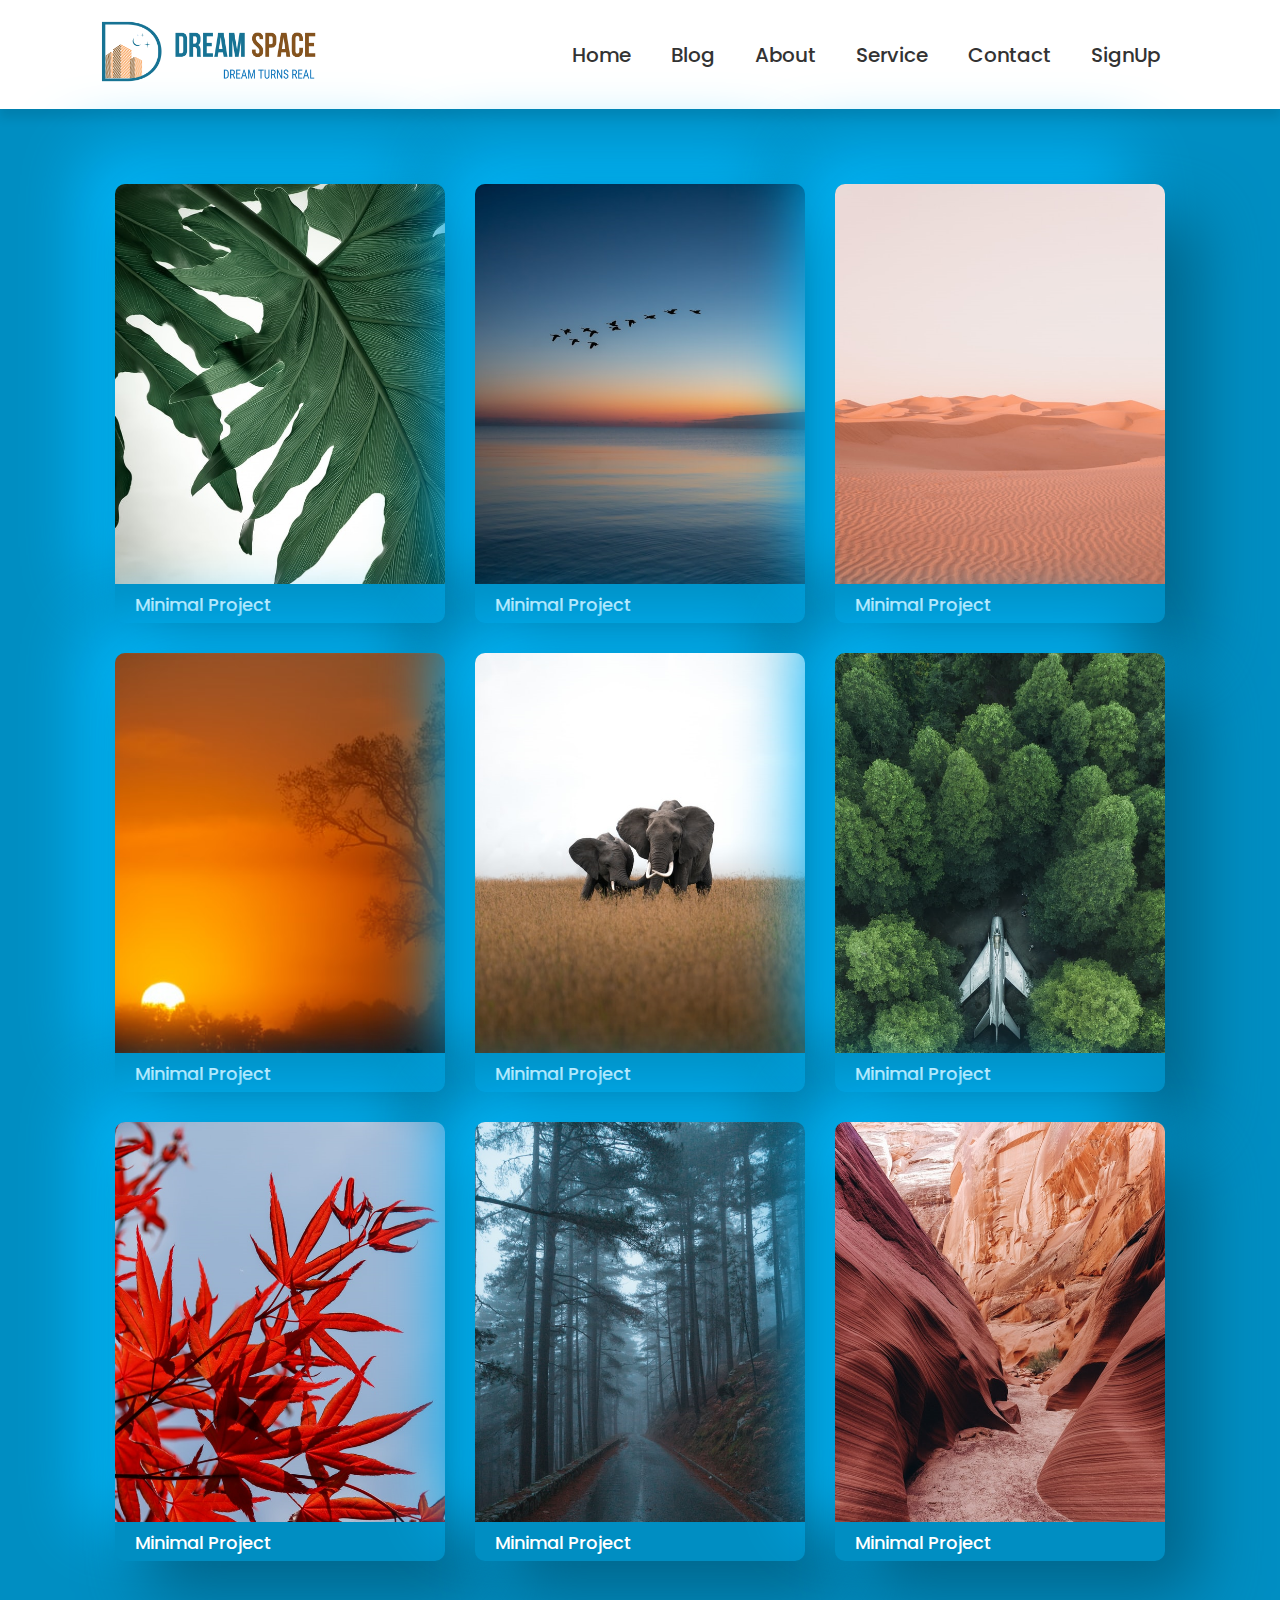
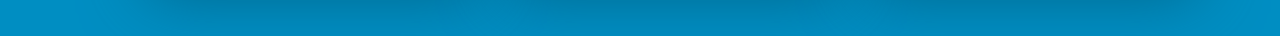
<file: index.html>
<!DOCTYPE html>
<html>
<head>
	<title>SignUp</title>
	<link rel="stylesheet" href="css/style.css">
</head>
<body>

<!--header-->
	<header>
		<div class="container flex align-center">
			<div class="logo">
				<a href="index.html">
					<img src="images/logo.png" alt="logo">
				</a>
			</div>

			<nav>
				<ul class="flex">
					<li><a href="index.html">Home</a></li>
					<li><a href="#">Blog</a></li>
					<li><a href="about.html">About</a></li>
					<li><a href="#">Service</a></li>
					<li><a href="#">Contact</a></li>
					<li><a href="signup.html">SignUp</a></li>
				</ul>
			</nav>
		</div>
	</header>
<!--header-->

	<!--portfolio-->
	<section class="portfolio-section">
		<div class="container flex">
			<!--project-->
			<div class="col">
				<a href="#" class="project">
					<img src="images/project1.png" alt="project1">
					<h2>Minimal Project</h2>
				</a>
			</div>
			<!--project-->
			<div class="col">
				<a href="#" class="project">
					<img src="images/project2.png" alt="project1">
					<h2>Minimal Project</h2>
				</a>
			</div>
			<!--project-->
			<div class="col">
				<a href="#" class="project">
					<img src="images/project3.png" alt="project1">
					<h2>Minimal Project</h2>
				</a>
			</div>
			<!--project-->
			<div class="col">
				<a href="#" class="project">
					<img src="images/project4.png" alt="project1">
					<h2>Minimal Project</h2>
				</a>
			</div>
			<!--project-->
			<div class="col">
				<a href="#" class="project">
					<img src="images/project5.png" alt="project1">
					<h2>Minimal Project</h2>
				</a>
			</div>
			<!--project-->
			<div class="col">
				<a href="#" class="project">
					<img src="images/project6.png" alt="project1">
					<h2>Minimal Project</h2>
				</a>
			</div>
			<!--project-->
			<div class="col">
				<a href="#" class="project">
					<img src="images/project7.png" alt="project1">
					<h2>Minimal Project</h2>
				</a>
			</div>
			<!--project-->
			<div class="col">
				<a href="#" class="project">
					<img src="images/project8.png" alt="project1">
					<h2>Minimal Project</h2>
				</a>
			</div>
			<!--project-->
			<div class="col">
				<a href="#" class="project">
					<img src="images/project9.png" alt="project1">
					<h2>Minimal Project</h2>
				</a>
			</div>
			<!--project-->
		</div>
	</section>
	<!--portfolio-->
</body>
</html>
</file>
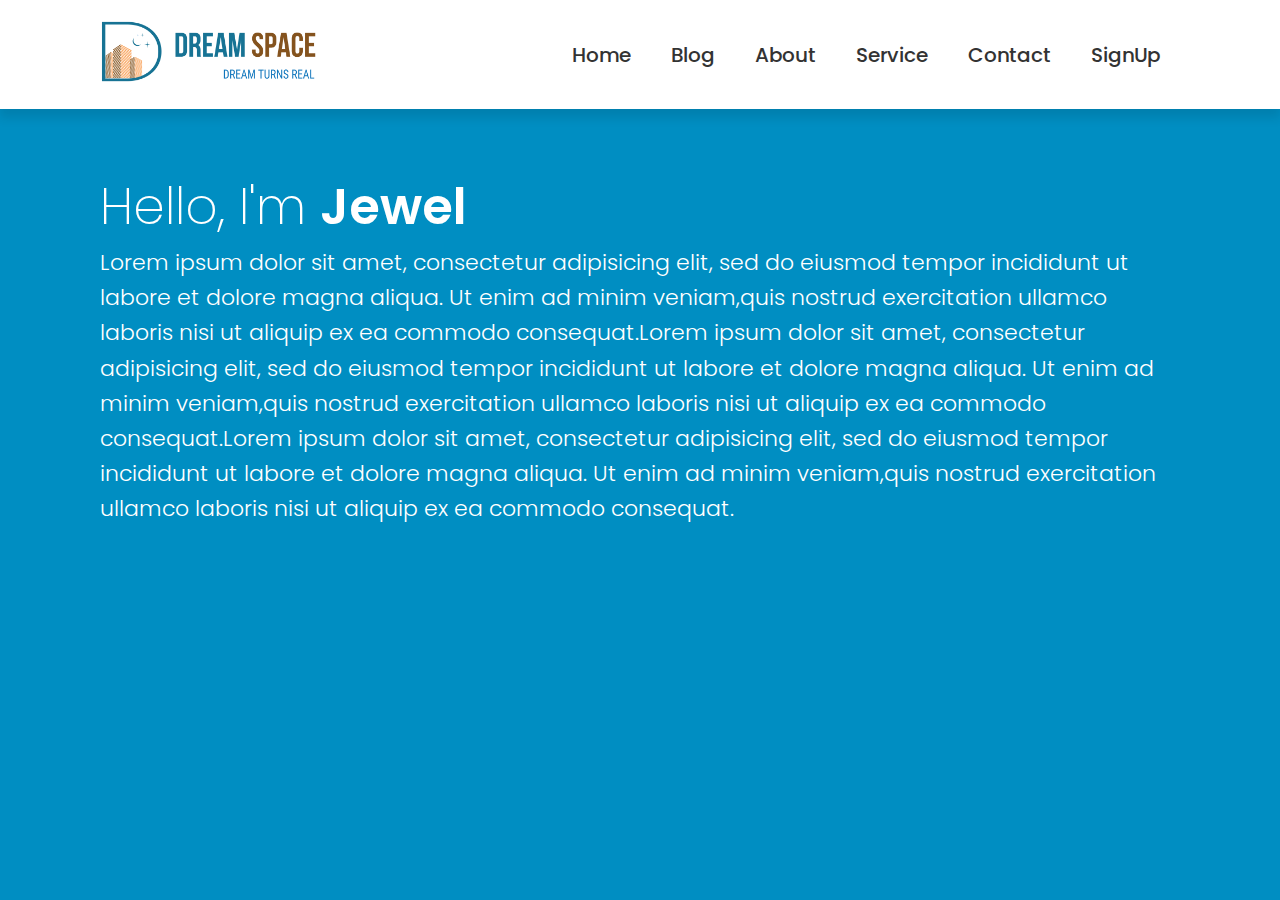
<file: about.html>
<!DOCTYPE html>
<html>
<head>
	<title>SignUp</title>
	<link rel="stylesheet" href="css/style.css">
</head>
<body>

<!--header-->
	<header>
		<div class="container flex align-center">
			<div class="logo">
				<a href="index.html">
					<img src="images/logo.png" alt="logo">
				</a>
			</div>

			<nav>
				<ul class="flex">
					<li><a href="index.html">Home</a></li>
					<li><a href="#">Blog</a></li>
					<li><a href="about.html">About</a></li>
					<li><a href="#">Service</a></li>
					<li><a href="#">Contact</a></li>
					<li><a href="signup.html">SignUp</a></li>
				</ul>
			</nav>
		</div>
	</header>
<!--header-->

	<!--about-section-->
	<section class="about-section">
		<div class="container flex">
			
				<article>

				<h1>Hello, I'm <strong>Jewel</strong></h1>
				<p>Lorem ipsum dolor sit amet, consectetur adipisicing elit, sed do eiusmod tempor incididunt ut labore et dolore magna aliqua. Ut enim ad minim veniam,quis nostrud exercitation ullamco laboris nisi ut aliquip ex ea commodo consequat.Lorem ipsum dolor sit amet, consectetur adipisicing elit, sed do eiusmod tempor incididunt ut labore et dolore magna aliqua. Ut enim ad minim veniam,quis nostrud exercitation ullamco laboris nisi ut aliquip ex ea commodo consequat.Lorem ipsum dolor sit amet, consectetur adipisicing elit, sed do eiusmod tempor incididunt ut labore et dolore magna aliqua. Ut enim ad minim veniam,quis nostrud exercitation ullamco laboris nisi ut aliquip ex ea commodo consequat.
				</p>
			</article>

				
		</div>
	</section>
	<!--about-section-->
</body>
</html>
</file>
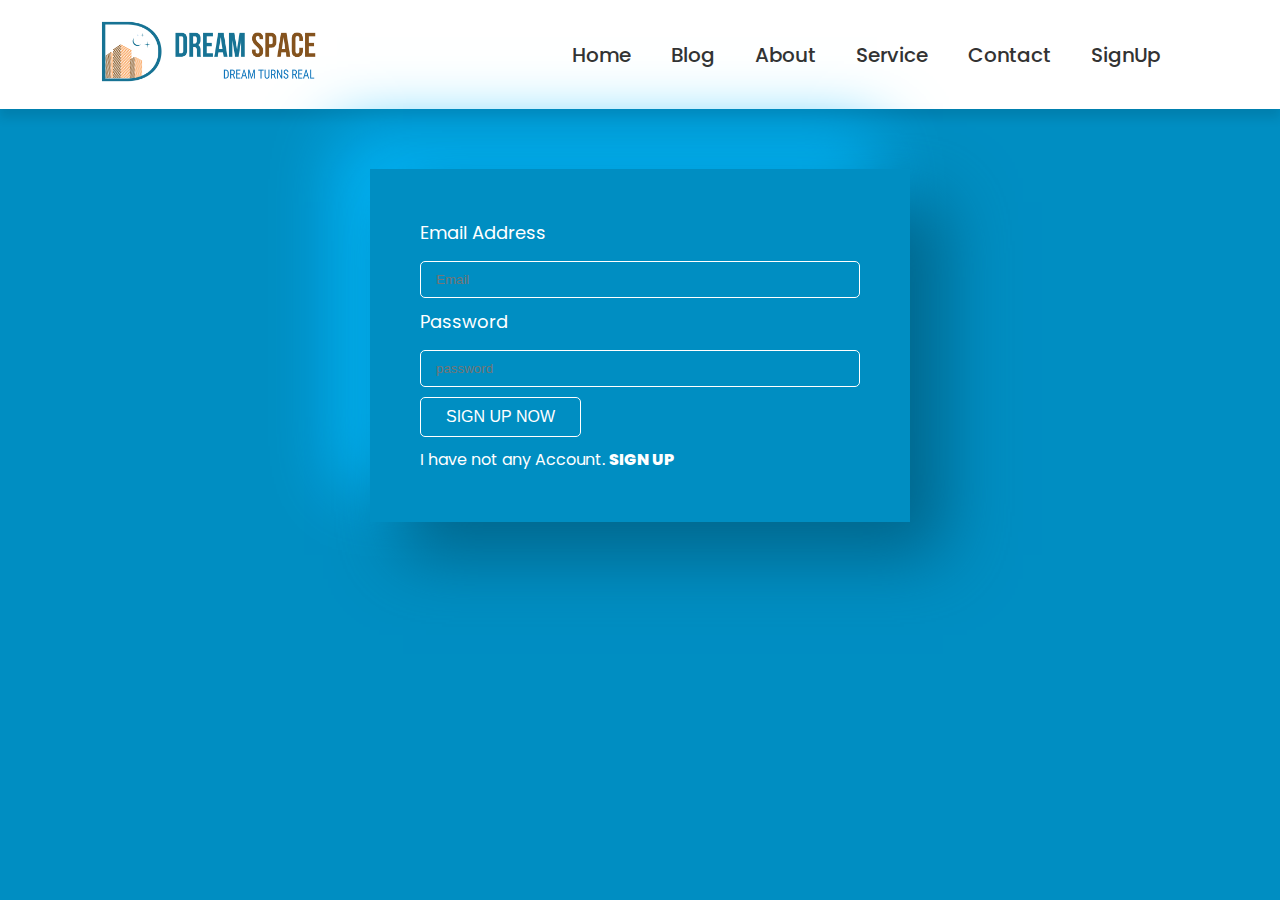
<file: login.html>
<!DOCTYPE html>
<html>
<head>
	<title>SignUp</title>
	<link rel="stylesheet" href="css/style.css">
</head>
<body>

<!--header-->
	<header>
		<div class="container flex align-center">
			<div class="logo">
				<a href="index.html">
					<img src="images/logo.png" alt="logo">
				</a>
			</div>

			<nav>
				<ul class="flex">
					<li><a href="index.html">Home</a></li>
					<li><a href="#">Blog</a></li>
					<li><a href="about.html">About</a></li>
					<li><a href="#">Service</a></li>
					<li><a href="#">Contact</a></li>
					<li><a href="signup.html">SignUp</a></li>
				</ul>
			</nav>
		</div>
	</header>
<!--header-->

	<!--sign-up-->
	<section class="signup-form-section">
		<div class="container flex justify-center">
			<div class="signup ">
				<form>
					<label for="email">Email Address</label>
					<input id="email" type="email" placeholder="Email">
					<label for="password">Password</label>
					<input id="password" type="password" placeholder="password">
					
					<input type="submit" name="" value="Sign Up Now">

					<p>I have not any Account. <a href="signup.html">Sign Up</a></p>
				</form>
				
			</div>
		</div>
	</section>
	<!--sign-up-->
</body>
</html>
</file>
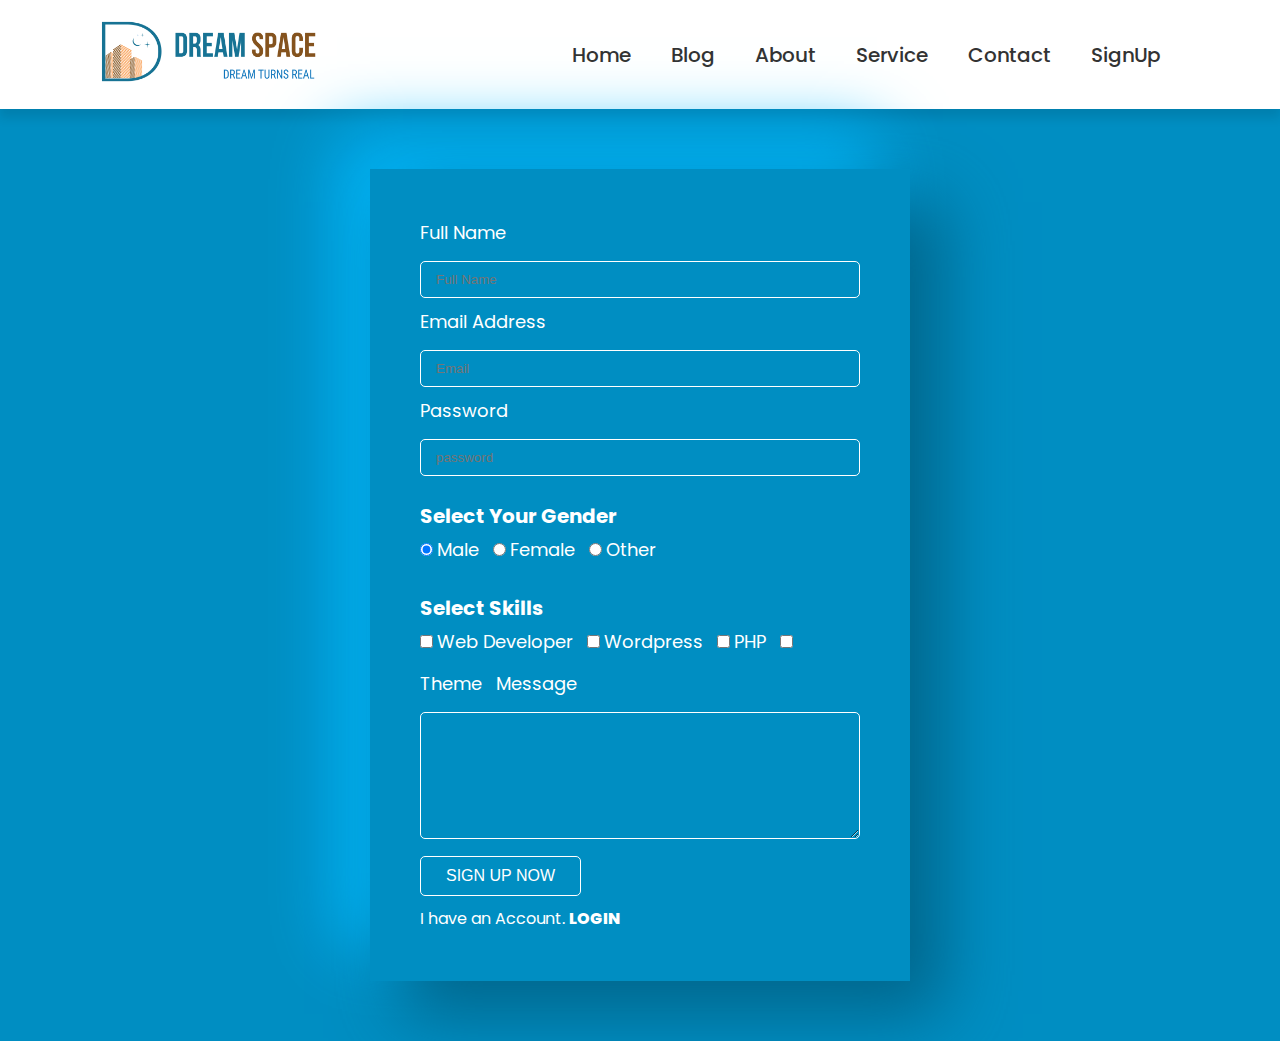
<file: signup.html>
<!DOCTYPE html>
<html>
<head>
	<title>SignUp</title>
	<link rel="stylesheet" href="css/style.css">
</head>
<body>

<!--header-->
	<header>
		<div class="container flex align-center">
			<div class="logo">
				<a href="index.html">
					<img src="images/logo.png" alt="logo">
				</a>
			</div>

			<nav>
				<ul class="flex">
					<li><a href="index.html">Home</a></li>
					<li><a href="#">Blog</a></li>
					<li><a href="about.html">About</a></li>
					<li><a href="#">Service</a></li>
					<li><a href="#">Contact</a></li>
					<li><a href="signup.html">SignUp</a></li>
				</ul>
			</nav>
		</div>
	</header>
<!--header-->

	<!--sign-up-->
	<section class="signup-form-section">
		<div class="container flex justify-center">
			<div class="signup ">
				<form>
					<label for="name">Full Name</label>
					<input id="name" type="text" placeholder="Full Name" autocomplete="off">
					<label for="email">Email Address</label>
					<input id="email" type="email" placeholder="Email" autocomplete="off">
					<label for="password">Password</label>
					<input id="password" type="password" placeholder="password">


					<strong>Select Your Gender</strong>

					<input id="male" type="radio" name="gender" checked>
					<label for="male">Male</label>
					<input id="female" type="radio" name="gender">
					<label for="female">Female</label>
					<input id="Other" type="radio" name="gender">
					<label for="Other">Other</label>
					
					<strong>Select Skills</strong>
					
					<input id="wd" type="checkbox" name="skills">
					<label for="wd">Web Developer</label>
					<input id="wp" type="checkbox" name="skills">
					<label for="wp">Wordpress</label>
					<input id="php" type="checkbox" name="skills">
					<label for="php">PHP</label>
					<input id="theme" type="checkbox" name="skills">
					<label for="theme">Theme</label>

					<label>Message</label>
					<textarea rows="7"></textarea>


					<input type="submit" name="" value="Sign Up Now">

					<p>I have an Account. <a href="login.html">Login</a></p>
				
				</form>
				
			</div>
		</div>
	</section>
	<!--sign-up-->
</body>
</html>
</file>
<file: css/style.css>
@import url('https://fonts.googleapis.com/css2?family=Poppins:wght@100;200;300;400;500;600;700;800;900&display=swap');


*{
	margin: 0;
	padding: 0;
	box-sizing: border-box;
	-webkit-box-sizing: border-box;
	-moz-box-sizing: border-box;
}
img{
	
	max-width: 100%;
}
li{
	
	list-style: none;
}
body{
	
	font-family: 'Poppins', sans-serif;
	font-size: 16px;
	color: #333;
	background: #008ec2;

}

.container{
    
    width: calc(100% - 200px);
    margin: auto;
}
.flex{

	display: flex;
	flex-wrap: wrap;
}
.align-center{
	
	align-items: center;
}
.justify-center{

	justify-content: center;
}
.col{

width: 33.33%;

padding: 15px;

flex: 0 0 auto;
}
header{
	
	padding: 20px 0px;
	box-shadow: 0px 8px 10px 1px #0000001a;
	background: white;

}
.logo{
    
    width: 20%;
    flex: 0 0 auto;
}
.logo a{}
.logo a img{}
nav{
    
    width: 80%;
    flex: 0 0 auto;
}
nav ul{
    
    justify-content: flex-end;
}
nav ul li{}
nav ul li a{
    
    text-decoration: none;
    color: #333;
    font-size: 20px;
    padding: 15px 20px;
    display: block;
    font-weight: 500;
}
nav ul li a:hover{}
section{
    
    padding: 60px 0px;
}

/* signup form section css *******
*************************/
.signup-form-section{}

.signup{

	width: 50%;
	flex: 0 0 auto;
	padding: 50px;
	color: white;
	background: #008ec2;
	box-shadow:  33px 33px 66px #00658a,-33px -33px 66px #00b7fa;
	transition-duration: 0.3s;
}

.signup:hover{


	box-shadow:  33px 33px 66px #00b7fa, 
             -33px -33px 66px #00658a;
}

form{}

form input, form textarea{
    width: 100%;
    padding: 10px 15px;
    border: 1px solid white;
    background: #008ec200;
    color: #fff;
    margin-bottom: 10px;
    border-radius: 5px;
}
form label{
	font-size: 18px;
	margin-right: 10px;
	display: inline-block;
	margin-bottom: 15px;
	}
form strong{
    display: block;
    font-size: 20px;
    margin: 15px 0 5px;
}
form textarea{}
form input[type="radio"],
form input[type="checkbox"]
{
	width: auto;
}
form input[type="submit"]
{
	width: auto;
	font-size: 16px;
	text-transform: uppercase;
	padding: 10px 25px;
}
form p{
    letter-spacing: 1;
}
form p a{
    color: #fff;
    text-decoration: none;
    text-transform: uppercase;
    font-weight: 800;
}
form p a:hover{}


/* portfolio section***/
.portfolio-section{}
a.project{
    display: block;
    text-decoration: none;
	border-radius: 10px;
	background: #008ec2;
	box-shadow:  33px 33px 66px #00658a,-33px -33px 66px #00b7fa;
	
}
a.project img{
    width: 100%;
    height:  400px;
    object-fit: cover;
    object-position: top;
    border-radius: 10px 10px 0px 0px;
  
}
a.project h2{
    color: white;
    font-weight: 500;
    font-size: 18px;
    padding: 0px 20px 5px;
}
a.project:hover{
	opacity: 0.8;
}

.about-section{}
.about-section h1{
	color: #fff;
	font-size: 50px;
	font-weight: 200;
}
.about-section h1 strong{
	font-weight: 600;
}
.about-section p{
	color: #fff;
	font-size: 22px;
	font-weight: 300;
	line-height: 1.6;
}
article{

}
input:focus, textarea:focus{
	outline: none;
}
</file>
